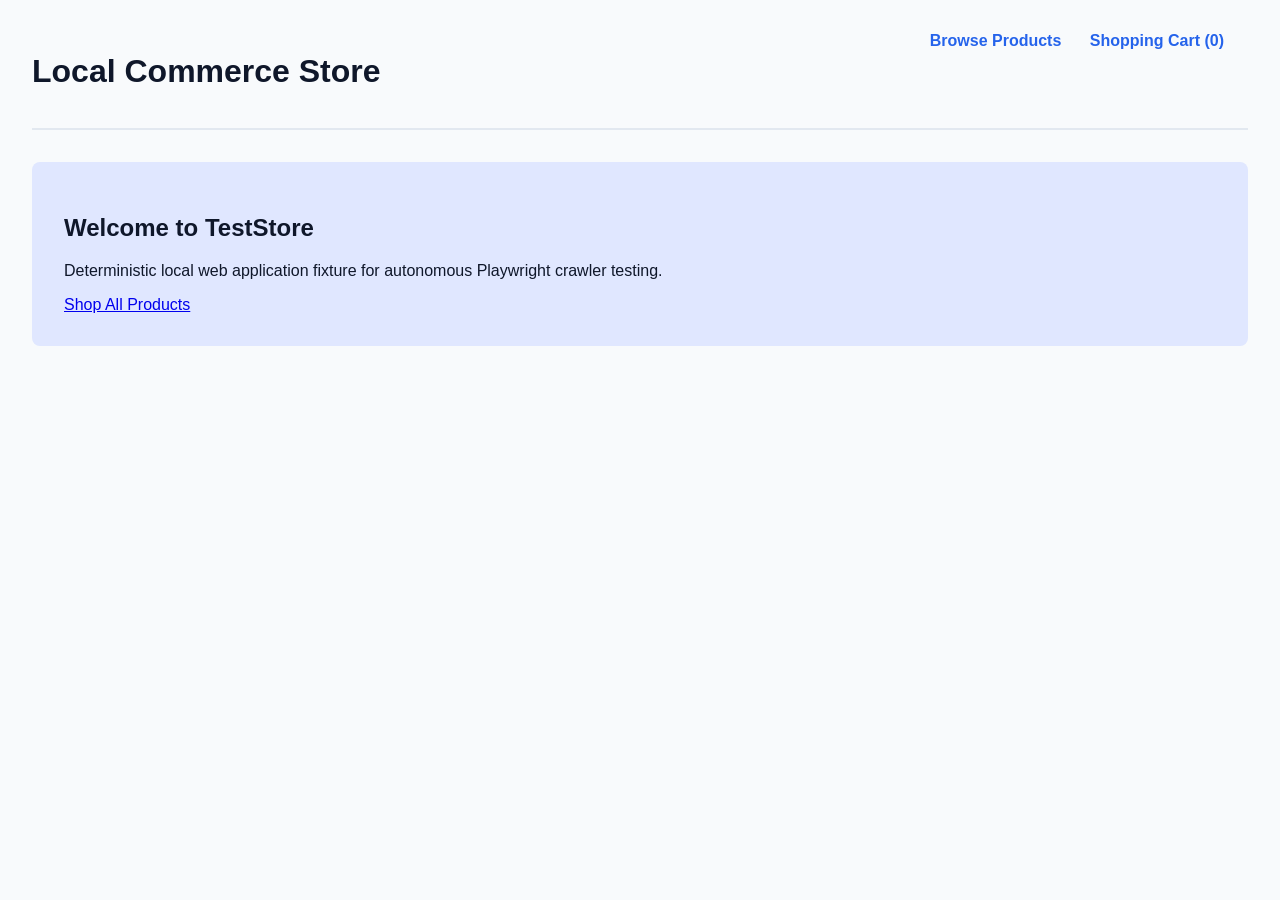
<file: tests/fixtures/webapp/index.html>
<!DOCTYPE html>
<html lang="en">
<head>
  <meta charset="UTF-8">
  <title>Local Commerce Test Store - Home</title>
  <style>
    body { font-family: sans-serif; margin: 2rem; background: #f8fafc; color: #0f172a; }
    header { display: flex; justify-content: space-between; border-bottom: 2px solid #e2e8f0; padding-bottom: 1rem; }
    nav a { margin-right: 1.5rem; text-decoration: none; color: #2563eb; font-weight: bold; }
    .hero { margin-top: 2rem; padding: 2rem; background: #e0e7ff; border-radius: 8px; }
  </style>
</head>
<body>
  <header>
    <h1>Local Commerce Store</h1>
    <nav>
      <a href="products.html" data-testid="nav-products">Browse Products</a>
      <a href="cart.html" data-testid="nav-cart">Shopping Cart (0)</a>
    </nav>
  </header>
  <main class="hero">
    <h2>Welcome to TestStore</h2>
    <p>Deterministic local web application fixture for autonomous Playwright crawler testing.</p>
    <a href="products.html" class="btn" data-testid="btn-shop-now">Shop All Products</a>
  </main>
</body>
</html>
</file>
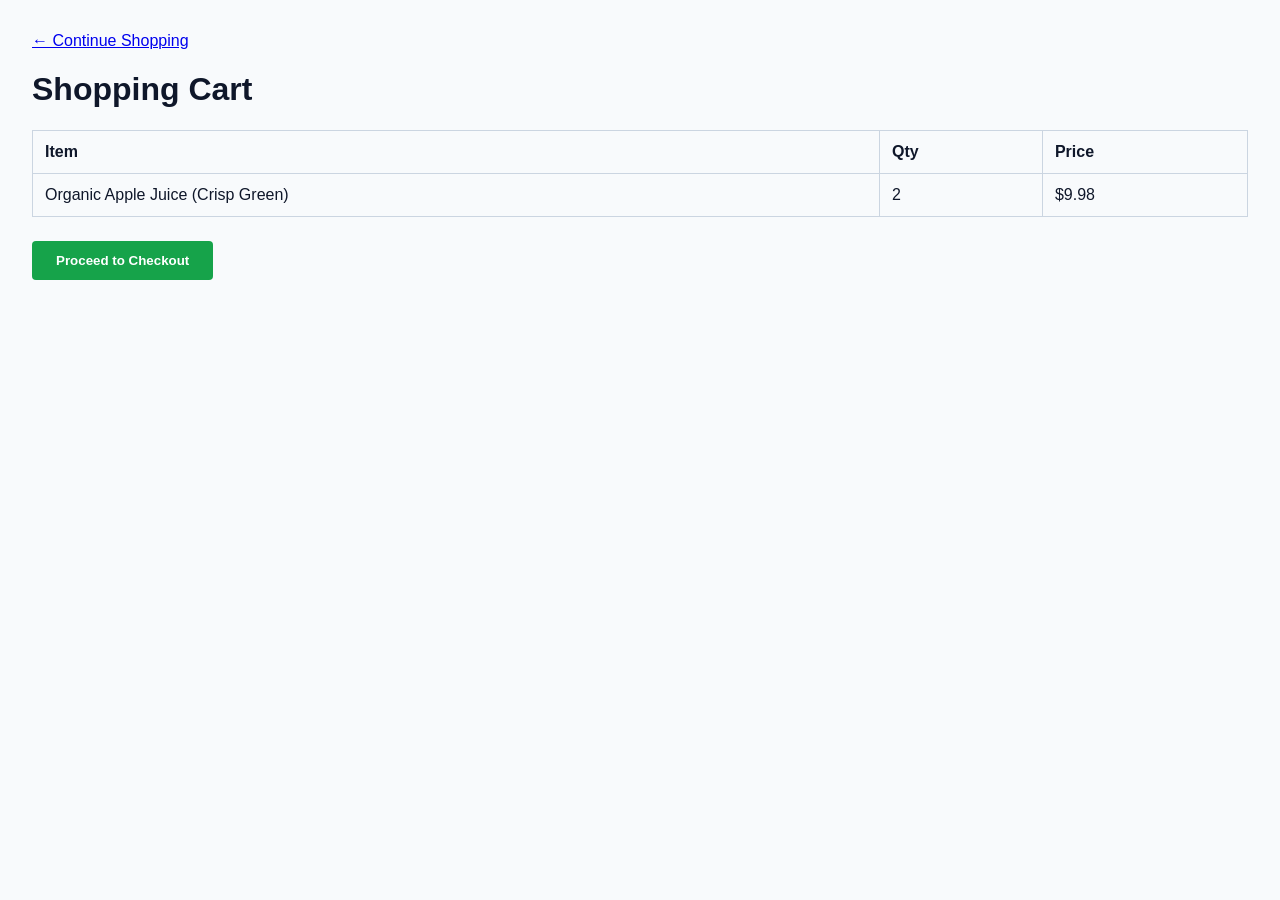
<file: tests/fixtures/webapp/cart.html>
<!DOCTYPE html>
<html lang="en">
<head>
  <meta charset="UTF-8">
  <title>Shopping Cart - Local Commerce</title>
  <style>
    body { font-family: sans-serif; margin: 2rem; background: #f8fafc; color: #0f172a; }
    table { width: 100%; border-collapse: collapse; margin-top: 1rem; }
    th, td { border: 1px solid #cbd5e1; padding: 0.75rem; text-align: left; }
    button { background: #16a34a; color: white; border: none; padding: 0.75rem 1.5rem; border-radius: 4px; font-weight: bold; cursor: pointer; }
  </style>
</head>
<body>
  <header>
    <a href="products.html">← Continue Shopping</a>
    <h1>Shopping Cart</h1>
  </header>
  <table>
    <thead><tr><th>Item</th><th>Qty</th><th>Price</th></tr></thead>
    <tbody>
      <tr><td>Organic Apple Juice (Crisp Green)</td><td>2</td><td>$9.98</td></tr>
    </tbody>
  </table>
  <div style="margin-top: 1.5rem;">
    <button id="btnCheckout" data-testid="checkout-button" onclick="location.href='checkout.html'">Proceed to Checkout</button>
  </div>
</body>
</html>
</file>
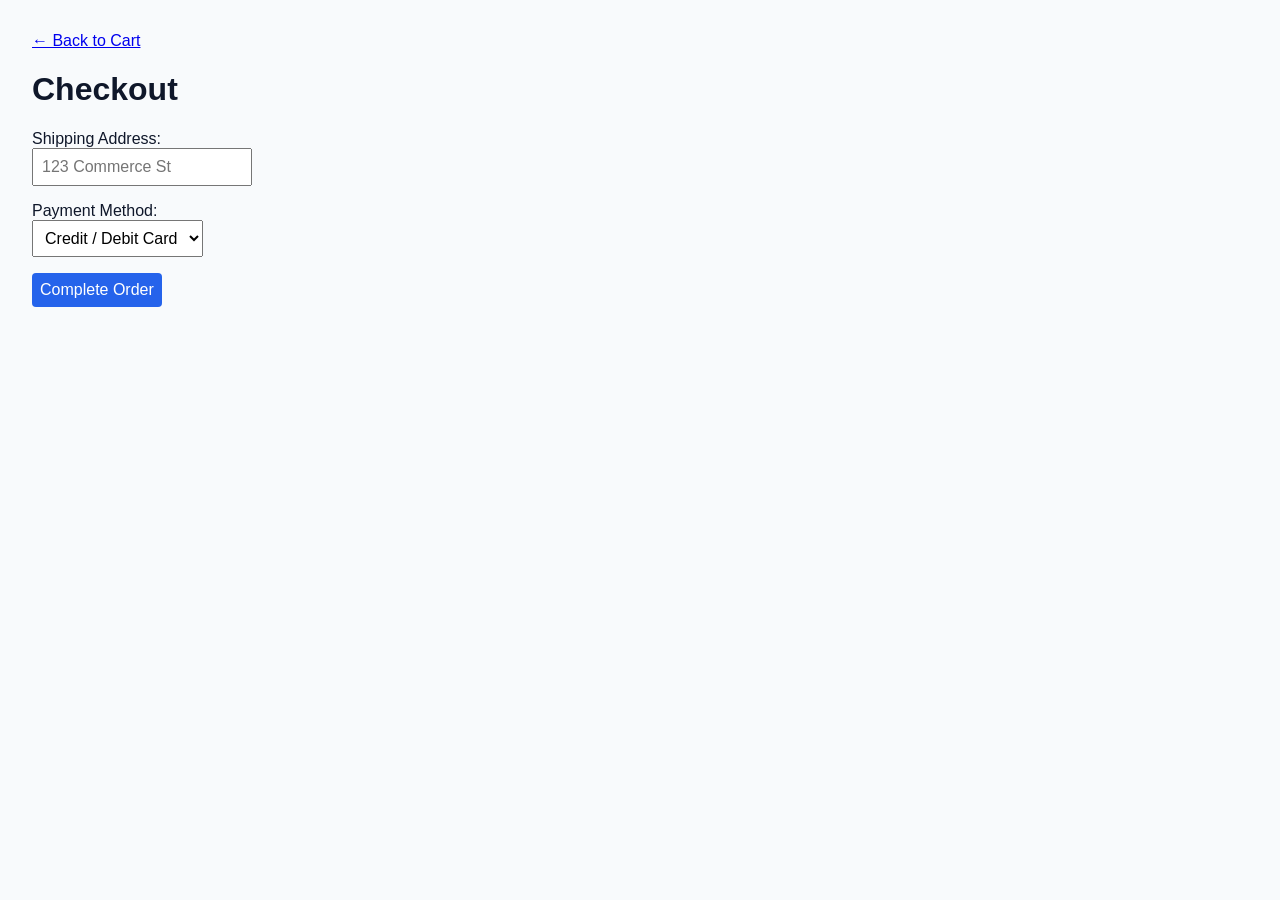
<file: tests/fixtures/webapp/checkout.html>
<!DOCTYPE html>
<html lang="en">
<head>
  <meta charset="UTF-8">
  <title>Checkout & Payment - Local Commerce</title>
  <style>
    body { font-family: sans-serif; margin: 2rem; background: #f8fafc; color: #0f172a; }
    .form-group { margin-bottom: 1rem; }
    input, select, button { padding: 0.5rem; font-size: 1rem; }
    button { background: #2563eb; color: white; border: none; border-radius: 4px; }
  </style>
</head>
<body>
  <header>
    <a href="cart.html">← Back to Cart</a>
    <h1>Checkout</h1>
  </header>
  <form id="checkoutForm" data-testid="checkout-form" onsubmit="event.preventDefault(); alert('Order placed!');">
    <div class="form-group">
      <label>Shipping Address:</label><br>
      <input type="text" name="address" data-testid="input-address" placeholder="123 Commerce St" required>
    </div>
    <div class="form-group">
      <label>Payment Method:</label><br>
      <select name="payment" data-testid="payment-method-select">
        <option value="card">Credit / Debit Card</option>
        <option value="paypal">PayPal</option>
      </select>
    </div>
    <button type="submit" data-testid="submit-order-button">Complete Order</button>
  </form>
</body>
</html>
</file>
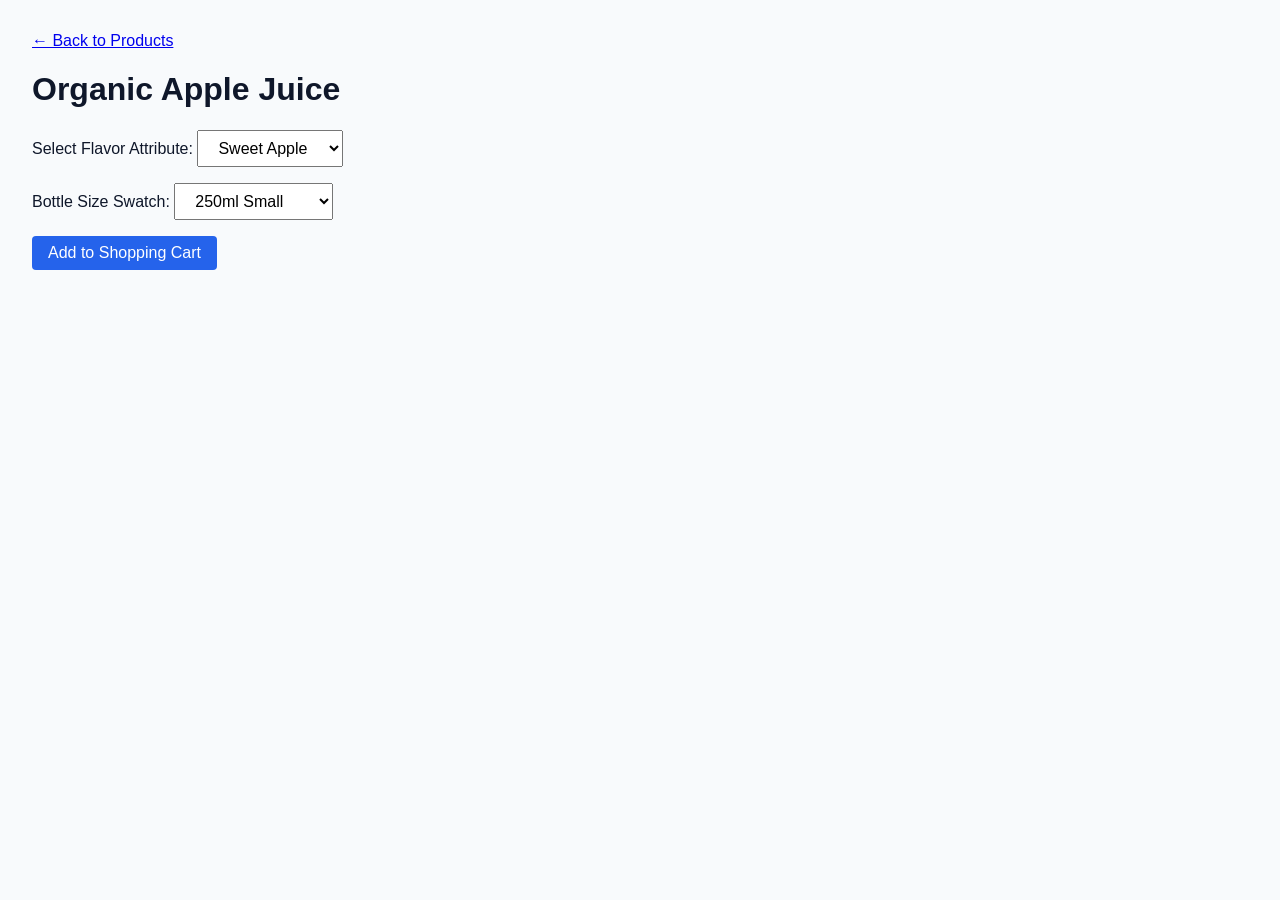
<file: tests/fixtures/webapp/product_detail.html>
<!DOCTYPE html>
<html lang="en">
<head>
  <meta charset="UTF-8">
  <title>Product Detail - Local Commerce</title>
  <style>
    body { font-family: sans-serif; margin: 2rem; background: #f8fafc; color: #0f172a; }
    .form-group { margin-bottom: 1rem; }
    select, button { padding: 0.5rem 1rem; font-size: 1rem; }
    button { background: #2563eb; color: white; border: none; border-radius: 4px; cursor: pointer; }
  </style>
</head>
<body>
  <header>
    <a href="products.html">← Back to Products</a>
    <h1>Organic Apple Juice</h1>
  </header>
  <main>
    <div class="form-group">
      <label for="variantSelect">Select Flavor Attribute:</label>
      <select id="variantSelect" data-testid="attribute-dropdown">
        <option value="sweet">Sweet Apple</option>
        <option value="crisp">Crisp Green</option>
        <option value="cider">Spiced Cider</option>
      </select>
    </div>
    <div class="form-group">
      <label for="swatchSelect">Bottle Size Swatch:</label>
      <select id="swatchSelect" data-testid="swatch-attribute">
        <option value="small">250ml Small</option>
        <option value="medium">500ml Medium</option>
        <option value="large">1L Large</option>
      </select>
    </div>
    <div class="form-group">
      <button id="addToCartBtn" data-testid="add-to-cart-button" onclick="location.href='cart.html'">Add to Shopping Cart</button>
    </div>
  </main>
</body>
</html>
</file>
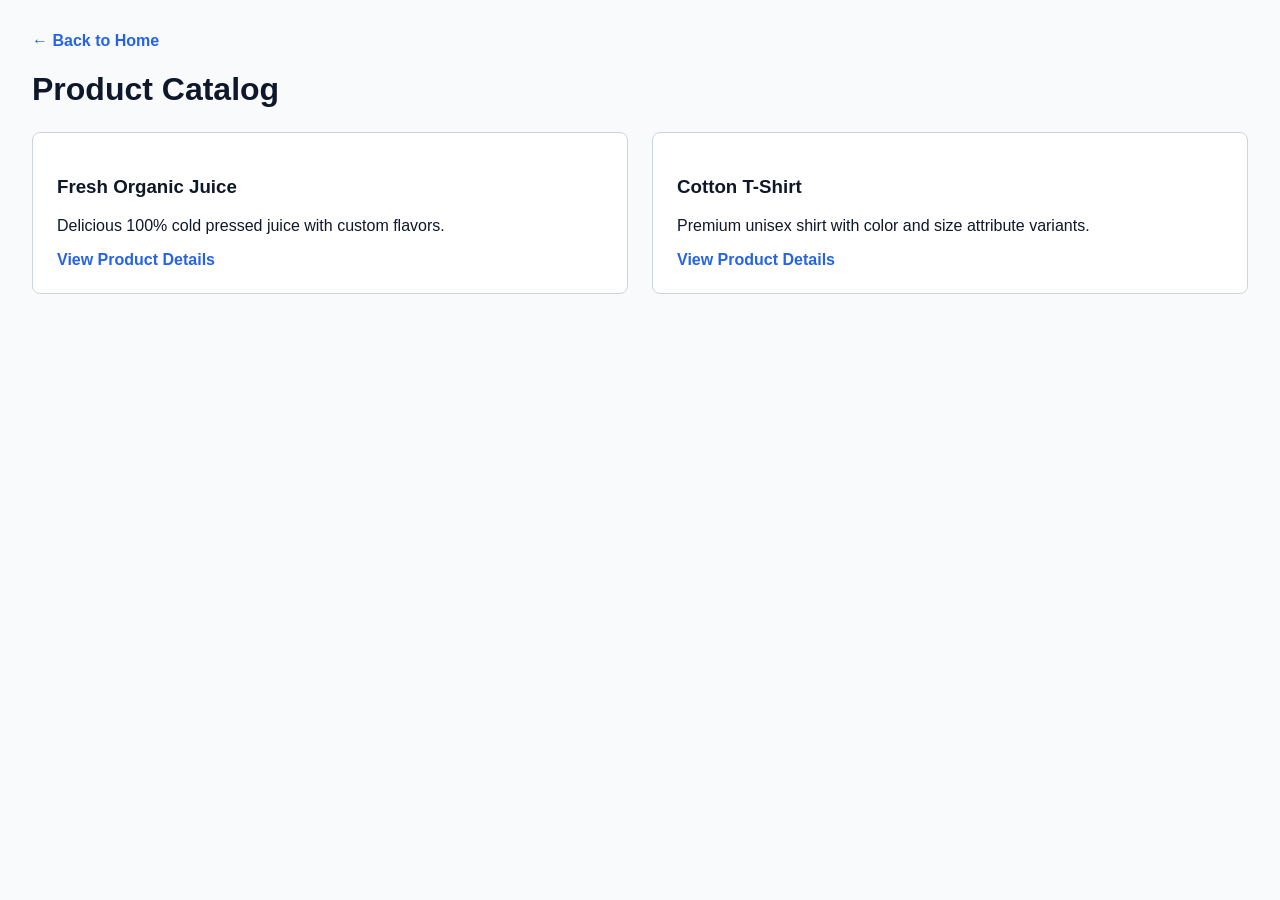
<file: tests/fixtures/webapp/products.html>
<!DOCTYPE html>
<html lang="en">
<head>
  <meta charset="UTF-8">
  <title>Product Catalog - Local Commerce</title>
  <style>
    body { font-family: sans-serif; margin: 2rem; background: #f8fafc; color: #0f172a; }
    .product-grid { display: grid; grid-template-columns: repeat(2, 1fr); gap: 1.5rem; margin-top: 1.5rem; }
    .card { background: white; padding: 1.5rem; border-radius: 8px; border: 1px solid #cbd5e1; }
    a { color: #2563eb; text-decoration: none; font-weight: bold; }
  </style>
</head>
<body>
  <header>
    <a href="index.html">← Back to Home</a>
    <h1>Product Catalog</h1>
  </header>
  <div class="product-grid">
    <div class="card" data-testid="product-card-1">
      <h3>Fresh Organic Juice</h3>
      <p>Delicious 100% cold pressed juice with custom flavors.</p>
      <a href="product_detail.html" data-testid="link-view-juice">View Product Details</a>
    </div>
    <div class="card" data-testid="product-card-2">
      <h3>Cotton T-Shirt</h3>
      <p>Premium unisex shirt with color and size attribute variants.</p>
      <a href="product_detail.html" data-testid="link-view-shirt">View Product Details</a>
    </div>
  </div>
</body>
</html>
</file>
